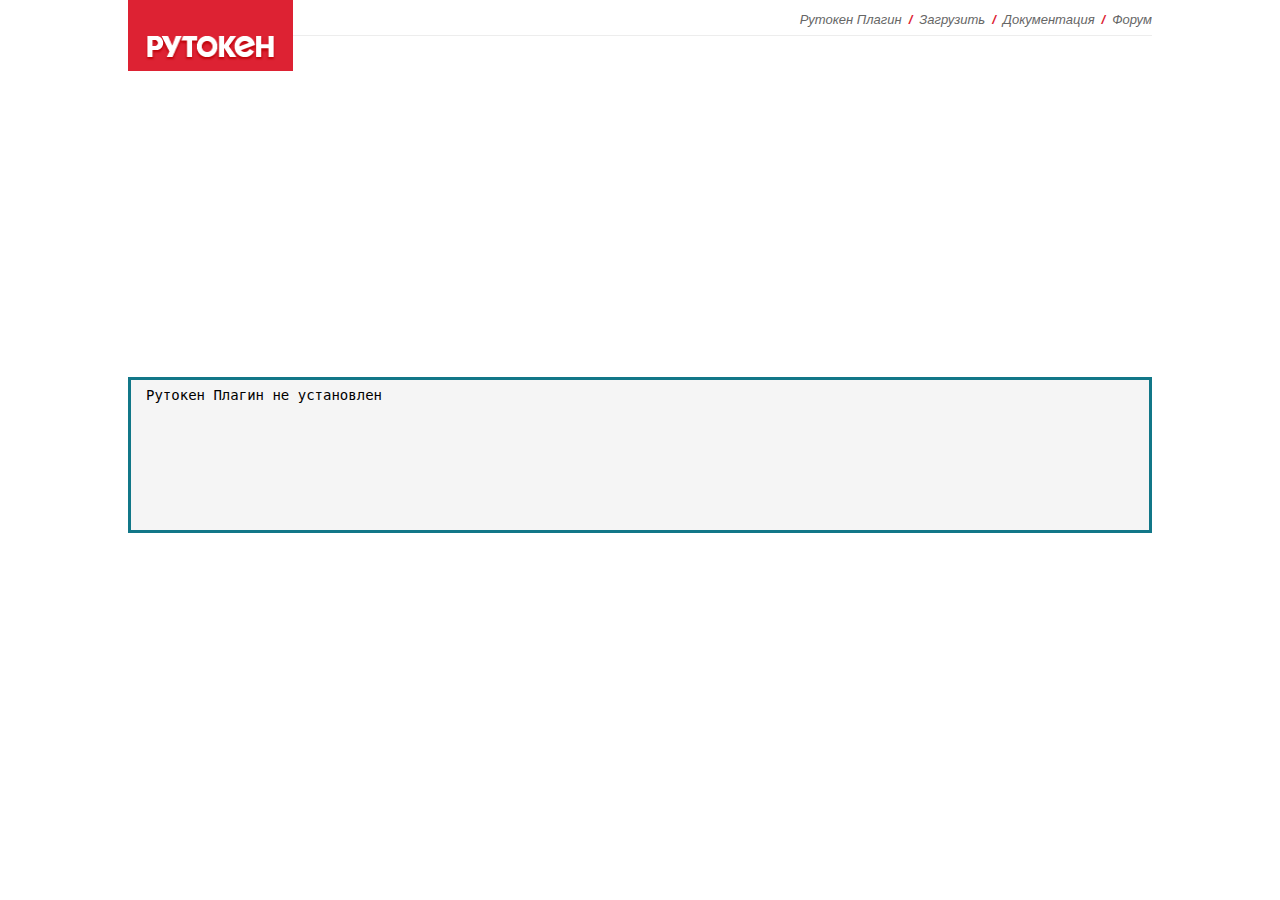
<file: workshop/rutoken-plugin-demo-gh-pages/index.html>
<!DOCTYPE html>
<html>
    <head>
        <meta charset="UTF-8">

        <script type="text/javascript" src="libs/jquery/1.7.1/jquery.min.js"></script>
        <script type="text/javascript" src="libs/jquery/1.7.1/jquery-base64.min.js"></script>

        <script type="text/javascript" src="libs/jqueryui/1.8.16/jquery-ui.min.js"></script>

        <script type="text/javascript" src="libs/syntaxhighligher/3.0.83/js/shCore.js"></script>
        <script type="text/javascript" src="libs/syntaxhighligher/3.0.83/js/shBrushJScript.js"></script>

        <link rel="stylesheet" type="text/css" href="libs/syntaxhighligher/3.0.83/css/shCore.css">
        <link rel="stylesheet" type="text/css" href="style.css">

        <script type="text/javascript" src="present.js"></script>
        <script type="text/javascript" src="dependencies.js"></script>
        <script type="text/javascript" src="cmc.js"></script>

        <title>SDK Рутокен Плагин</title>

    </head>
    <body>
        <div id="container">
            <header id="header">
                <dl>
                    <dt><img src="images/logo_rutoken.png" width="165" height="71" alt="" /></dt>
                    <dd>
                        <ul>
                            <li><a href="http://www.rutoken.ru/products/all/rutoken-plugin/" target="_blank">Рутокен Плагин</a></li>
                            <li><a href="http://www.rutoken.ru/support/download/rutoken-plugin/" target="_blank">Загрузить</a></li>
                            <li><a href="https://dev.rutoken.ru/display/PUB/RutokenPluginDoc" target="_blank">Документация</a></li>
                            <li><a href="http://forum.rutoken.ru/forum/15/" target="_blank">Форум</a></li>
                        </ul>
                    </dd>
                </dl>
            </header>
            <div id="content">
                <div class="common">
                    <dl>
                        <dt><label for="device-list">Доступные устройства:</label></dt>
                        <dd>
                            <select id="device-list">
                                <option>Обновите список устройств</option>
                            </select>
                            <button id="refresh-dev">↓↑</button>
                        </dd>
                    </dl><dl>
                        <dt><label for="device-list">PIN-код:</label></dt>
                        <dd>
                            <input    id="device-pin" type="text"    value="12345678" />
                            <button id="login">Войти</button>
                            <button id="logout">Выйти</button>
                            <button id="save-pin">Сохранить PIN-код</button>
                            <button id="remove-pin">Удалить PIN-код</button>
                        </dd>
                    </dl><dl>
                        <dt><label for="key-list">Ключи на устройстве: </label></dt>
                        <dd>
                            <select id="key-list">
                                <option>Выполните вход на устройство</option>
                            </select>
                            <button id="refresh-keys">↓↑</button>
                        </dd>
                    </dl><dl>
                        <dt><label for="cert-list">Сертификаты на уcтройстве: </label></dt>
                        <dd>
                            <select id="cert-list">
                                <option>Обновите список сертификатов</option>
                            </select>
                            <button id="refresh-certs">↓↑</button>
                        </dd>
                    </dl>
                </div>
                <div id="section">
                    <ul>
                        <li><a href="#section-1"><span>Токены и ключевые пары</span></a></li>
                        <li><a href="#section-2"><span>Запрос на сертификат</span></a></li>
                        <li><a href="#section-3"><span>Работа с сертификатами</span></a></li>
                        <li><a href="#section-4"><span>ЭЦП и аутентификация</span></a></li>
                        <li><a href="#section-5"><span>Шифрование</span></a></li>
                    </ul>
                    <div id="section-1">
                        <div id="DevInfo" class="group">
                            <ul>
                                <li>
                                    <label for="device-info-radio">Тип информации:</label><br>
                                    <label><input class="radio-input" type="radio" name="device-info" value="model" checked="checked"/>Модель</label><br>
                                    <label><input class="radio-input" type="radio" name="device-info" value="reader"/>Считыватель</label><br>
                                    <label><input class="radio-input" type="radio" name="device-info" value="label"/>Метка</label><br>
                                    <label><input class="radio-input" type="radio" name="device-info" value="type"/>Тип устройства</label><br>
                                    <label><input class="radio-input" type="radio" name="device-info" value="serial"/>Серийный номер</label><br>
                                    <label><input class="radio-input" type="radio" name="device-info" value="logged"/>Авторизация</label><br>
                                    <label><input class="radio-input" type="radio" name="device-info" value="formats"/>Поддерживаемые форматы</label><br>
                                    <label><input class="radio-input" type="radio" name="device-info" value="features"/>Возможности устройства</label><br>
                                    <label><input class="radio-input" type="radio" name="device-info" value="mechanisms"/>Поддерживаемые механизмы</label><br>
                                    <label><input class="radio-input" type="radio" name="device-info" value="speed" />Класс скорости</label><br>
                                    <label><input class="radio-input" type="radio" name="device-info" value="free memory" />Свободная память</label><br>
                                    <label><input class="radio-input" type="radio" name="device-info" value="pins"/>Информация о PIN-кодах</label><br>
                                    <label><input class="radio-input" type="radio" name="device-info" value="fkn" />Поддержка ФКН</label><br>
                                </li>
                            </ul>
                        </div>
                        <div id="ChangePin" class="group">
                            <ul>
                                <li>
                                    <label><input type="checkbox" name="use-admin-pin" class="input" />Использовать PIN-код Администратора</label>
                                </li>
                                <li>
                                    <label for="old-pin">Старый PIN-код пользователя или PIN-код Администратора:</label>
                                      <input type="text" class="input" id="old-pin" value="12345678" />
                                </li>
                                <li>
                                    <label for=new-pin>Новый PIN-код:</label>
                                    <input type="text" class="input" id="new-pin" value="123456" />
                                </li>
                            </ul>
                        </div>
                        <div id="UnblockUserPin" class="group">
                            <ul>
                                <li>
                                    <label for=admin-pin>PIN-код Администратора:</label>
                                    <input type="text" id="admin-pin" class="input"/>
                                </li>
                            </ul>
                        </div>
                        <div id="FormatToken" class="group">
                            <ul>
                                <li>
                                    <label for=admin-pin>PIN-код Администратора:</label>
                                    <input type="text" id="admin-pin" class="input"/>
                                </li>
                                <li>
                                    <label for=new-user-pin>Новый PIN-код пользователя:</label>
                                    <input type="text" id="new-user-pin" class="input"/>
                                </li>
                                <li>
                                    <label for=label>Метка:</label>
                                    <input type="text" id="label" class="input"/>
                                </li>
                            </ul>
                        </div>
                        <div id="GenerateKeyPair" class="group">
                            <ul>
                                <li>
                                    <label for="generate-key-id">Id ключа:</label><br>
                                    <label><input type="checkbox" name="set-external-id" class="input" />Задать (не генерировать)</label>
                                    <input type="text" id="generate-key-id" value="AA:BB:CC:DD" class="input"/>
                                </li>
                                <li>
                                    <label for="generate-key-marker">Маркер ключа:</label>
                                    <input type="text" id="generate-key-marker" value="BusinessTests" class="input"/>
                                </li>
                                <li>
                                    <label><input type="checkbox" name="journal" class="input" />Создать журнальную ключевую пару</label>
                                </li>
                                <li>
                                    <select class="public-key-algorithm">
                                        <option value="PUBLIC_KEY_ALGORITHM_GOST3410_2001">ГОСТ Р 34.10-2001</option>
                                        <option value="PUBLIC_KEY_ALGORITHM_GOST3410_2012_256">ГОСТ Р 34.10-2012 256</option>
                                        <option value="PUBLIC_KEY_ALGORITHM_GOST3410_2012_512">ГОСТ Р 34.10-2012 512</option>
                                        <option value="PUBLIC_KEY_ALGORITHM_RSA">RSA</option>
                                    </select>
                                </li>
                                <li>
                                    <label for="rsa-keygen-size">Размер RSA ключа:</label>
                                    <select id="rsa-keygen-size" class="rsa-keygen-size" disabled=true>
                                        <option value="512">512</option>
                                        <option value="768">768</option>
                                        <option value="1024">1024</option>
                                        <option value="1280">1280</option>
                                        <option value="1536">1536</option>
                                        <option value="1792">1792</option>
                                        <option value="2048" selected>2048</option>
                                        <option value="4096">4096</option>
                                    </select>
                                </li>
                            </ul>
                        </div>
                        <div id="EnumerateKeys" class="group">
                            <ul>
                                <li>
                                    <label for="enumerate-key-marker" class="temp">Маркер ключевой пары:</label>
                                    <input type="text" id="enumerate-key-marker" value="BusinessTests" class="input"/>
                                </li>
                            </ul>
                        </div>
                        <div id="SetKeyLabel" class="group">
                            <ul>
                                <li>
                                    <label for="key-label" class="temp">Метка ключевой пары:</label>
                                    <input type="text" id="key-label" value="test key" class="input"/>
                                </li>
                            </ul>
                        </div>
                        <div id="GetKeyLabel" class="group"></div>
                        <div id="GetPublicKey" class="group"></div>
                        <div id="GetKeyInfo" class="group">
                            <ul>
                                <li>
                                    <label for="key-info-radio">Тип информации:</label><br>
                                    <label><input class="radio-input" type="radio" name="key-info" value="algorithm" checked="checked"/>Алгоритм</label>
                                </li>
                            </ul>
                        </div>
                        <div id="DeleteKeyPair" class="group"></div>
                        <div id="GetJournal" class="group">
                            <ul>
                                <li>
                                    <textarea id="get-journal-result" class="text-output" rows="7"></textarea>
                                </li>
                            </ul>
                        </div>
                        <div id="getLicence" class="group">
                            <ul>
                                <li>
                                    <label>Идентификатор лицензии:</label>
                                    <select class="licence-id">
                                        <option value=1>Лицензия 1</option>
                                        <option value=2>Лицензия 2</option>
                                    </select>
                                </li>
                            </ul>
                        </div>
                        <div id="setLicence" class="group">
                            <ul>
                                <li>
                                    <label>Идентификатор лицензии:</label>
                                    <select class="licence-id">
                                        <option value=1>Лицензия 1</option>
                                        <option value=2>Лицензия 2</option>
                                    </select>
                                    <textarea id="set-licence" class="text-input" rows="7">00:01:02:03:04:05:06:07:08:09:10:11:12:13:14:15:16:17:18:19:20:21:22:23:24:25:26:27:28:29:30:31:32:33:34:35:36:37:38:39:40:41:42:43:44:45:46:47:48:49:50:51:52:53:54:55:56:57:58:59:60:61:62:63:64:65:66:67:68:69:70:71</textarea>
                                </li>
                            </ul>
                        </div>
                    </div>
                    <div id="section-2">
                        <div id="CreatePkcs10" class="group">
                            <ul>
                                <li>
                                    <label>subjectSignTool:</label>
                                    <input type="text" class="subject-sign-tool input" value='СКЗИ "РУТОКЕН ЭЦП"' />
                                    <label>Алгоритм хэширования:</label>
                                    <select class="hash-algorithm">
                                        <option value="HASH_TYPE_GOST3411_94">ГОСТ Р 34.11-94</option>
                                        <option value="HASH_TYPE_GOST3411_12_256">ГОСТ Р 34.11-12 256</option>
                                        <option value="HASH_TYPE_GOST3411_12_512">ГОСТ Р 34.11-12 512</option>
                                        <option value="HASH_TYPE_MD5">MD5</option>
                                        <option value="HASH_TYPE_SHA1">SHA1</option>
                                        <option value="HASH_TYPE_SHA256">SHA256</option>
                                        <option value="HASH_TYPE_SHA512">SHA512</option>
                                    </select>
                                </li>
                                <li id="cert-subject">
                                    <table>
                                        <tr>
                                            <th><label>countryName</label></th>
                                            <td><input type="text" id="countryName" value="RU" class="subject-input"/></td>
                                            <th><label>stateOrProvinceName</label></th>
                                            <td><input type="text" id="stateOrProvinceName" value="Moscow" class="subject-input"/></td>
                                        </tr>
                                        <tr>
                                            <th><label>localityName</label></th>
                                            <td><input type="text" id="localityName" value="msk" class="subject-input"/></td>
                                            <th><label>streetAddress</label></th>
                                            <td><input type="text" id="streetAddress" value="street" class="subject-input"/></td>
                                        </tr>
                                        <tr>
                                            <th><label>organizationName</label></th>
                                            <td><input type="text" id="organizationName" value="Aktiv" class="subject-input"/></td>
                                            <th><label>organizationalUnitName</label></th>
                                            <td><input type="text" id="organizationalUnitName" value="IT" class="subject-input"/></td>
                                        </tr>
                                        <tr>
                                            <th><label>postalAddress</label></th>
                                            <td><input type="text" id="postalAddress" value="postal address" class="subject-input"/></td>
                                            <th><label>title</label></th>
                                            <td><input type="text" id="title" value="должность" class="subject-input"/></td>
                                        </tr>
                                        <tr>
                                            <th><label>INN</label></th>
                                            <td><input type="text" id="INN" value="12345678987" class="subject-input"/></td>
                                            <th><label>SNILS</label></th>
                                            <td><input type="text" id="SNILS" value="12345678987" class="subject-input"/></td>
                                        </tr>
                                        <tr>
                                            <th><label>OGRN</label></th>
                                            <td><input type="text" id="OGRN" value="12345678987" class="subject-input"/></td>
                                            <th><label>OGRNIP</label></th>
                                            <td><input type="text" id="OGRNIP" value="12345678987" class="subject-input"/></td>
                                        </tr>
                                        <tr>
                                            <th><label>commonName</label></th>
                                            <td><input type="text" id="commonName" value="Фамилия Имя Отчество" class="subject-input"/></td>
                                            <th><label>pseudonym</label></th>
                                            <td><input type="text" id="pseudonym" value="pseudonym" class="subject-input"/></td>
                                        </tr>
                                        <tr>
                                            <th><label>surname</label></th>
                                            <td><input type="text" id="surname" value="surname" class="subject-input"/></td>
                                            <th><label>givenName</label></th>
                                            <td><input type="text" id="givenName" value="given name" class="subject-input"/></td>
                                        </tr>
                                        <tr>
                                            <th><label>emailAddress</label></th>
                                            <td><input type="text" id="emailAddress" value="example@example.com" class="subject-input"/></td>
                                            <th></th>
                                            <td></td>
                                        </tr>
                                    </table>
                                </li>
                                <li>
                                    <table id="cert-extensions" class="inlineblock">
                                        <tr>
                                            <th>Key Usage</th>
                                            <th>Ext Key Usage</th>
                                            <th>Policies</th>
                                        </tr>
                                        <tr>
                                            <td><label><input class="checkbox-input" type="checkbox" name="cert-exts-keyusage" value="digitalSignature" checked="checked"/>digitalSignature</label></td>
                                            <td><label><input class="checkbox-input" type="checkbox" name="cert-exts-extkeyusage" value="emailProtection" checked="checked"/>emailProtection</label></td>
                                            <td><label><input class="checkbox-input" type="checkbox" name="cert-exts-policies" value="1.2.643.100.113.1" checked="checked"/>КС1</label></td>
                                        </tr>
                                        <tr>
                                            <td><label><input class="checkbox-input" type="checkbox" name="cert-exts-keyusage" value="nonRepudiation" checked="checked"/>nonRepudiation</label></td>
                                            <td><label><input class="checkbox-input" type="checkbox" name="cert-exts-extkeyusage" value="clientAuth" />clientAuth</label></td>
                                            <td><label><input class="checkbox-input" type="checkbox" name="cert-exts-policies" value="1.2.643.100.113.2"/>КС2</label></td>
                                        </tr>
                                        <tr>
                                            <td><label><input class="checkbox-input" type="checkbox" name="cert-exts-keyusage" value="keyEncipherment"/>keyEncipherment</label></td>
                                            <td><label><input class="checkbox-input" type="checkbox" name="cert-exts-extkeyusage" value="serverAuth" />serverAuth</label></td>
                                            <td><label><input class="checkbox-input" type="checkbox" name="cert-exts-policies" value="1.2.643.100.113.3"/>КС3</label></td>
                                        </tr>
                                        <tr>
                                            <td><label><input class="checkbox-input" type="checkbox" name="cert-exts-keyusage" value="dataEncipherment" />dataEncipherment</label></td>
                                            <td><label><input class="checkbox-input" type="checkbox" name="cert-exts-extkeyusage" value="codeSigning" />codeSigning</label></td>
                                            <td><label><input class="checkbox-input" type="checkbox" name="cert-exts-policies" value="1.2.643.100.113.4"/>КВ1</label></td>
                                        </tr>
                                        <tr>
                                            <td><label><input class="checkbox-input" type="checkbox" name="cert-exts-keyusage" value="keyAgreement"/>keyAgreement</label></td>
                                            <td><label><input class="checkbox-input" type="checkbox" name="cert-exts-extkeyusage" value="timeStamping" />timeStamping</label></td>
                                            <td><label><input class="checkbox-input" type="checkbox" name="cert-exts-policies" value="1.2.643.100.113.5"/>КВ2</label></td>
                                        </tr>
                                        <tr>
                                            <td><label><input class="checkbox-input" type="checkbox" name="cert-exts-keyusage" value="keyCertSign"/>keyCertSign</label></td>
                                            <td><label><input class="checkbox-input" type="checkbox" name="cert-exts-extkeyusage" value="msCodeInd" />msCodeInd</label></td>
                                            <td><label><input class="checkbox-input" type="checkbox" name="cert-exts-policies" value="1.2.643.100.113.6"/>КА1</label></td>
                                        </tr>
                                        <tr>
                                            <td><label><input class="checkbox-input" type="checkbox" name="cert-exts-keyusage" value="cRLSign"/>cRLSign</label></td>
                                            <td><label><input class="checkbox-input" type="checkbox" name="cert-exts-extkeyusage" value="msCodeCom" />msCodeCom</label></td>
                                        </tr>
                                        <tr>
                                            <td><label><input class="checkbox-input" type="checkbox" name="cert-exts-keyusage" value="encipherOnly"/>encipherOnly</label></td>
                                            <td><label><input class="checkbox-input" type="checkbox" name="cert-exts-extkeyusage" value="msCTLSign" />msCTLSign</label></td>
                                        </tr>
                                        <tr>
                                            <td><label><input class="checkbox-input" type="checkbox" name="cert-exts-keyusage" value="decipherOnly"/>decipherOnly</label></td>
                                            <td><label><input class="checkbox-input" type="checkbox" name="cert-exts-extkeyusage" value="1.3.6.1.5.5.7.3.9" />OCSP</label></td>
                                        </tr>
                                        <tr>
                                            <td></td>
                                            <td><label><input class="checkbox-input" type="checkbox" name="cert-exts-extkeyusage" value="1.2.643.2.2.34.6" />CryptoPro RA user</label></td>
                                        </tr>
                                    </table>
                                    <table id="custom-extensions" class="inlineblock">
                                        <tr>
                                            <th colspan="2">Custom Extensions</th>
                                        </tr>
                                        <tr>
                                            <td><label>OID</label></td>
                                            <td><input type="text" value="1.3.6.1.4.1.311.21.7" name="custom-ext-oid"></td>
                                        </tr>
                                        <tr>
                                            <td><label>value</label></td>
                                            <td><input type="text" value="MA0GCCqFAwICLgAIAgEB" name="custom-ext-value"></td>
                                        </tr>
                                        <tr>
                                            <td><label><input class="checkbox-input" type="checkbox" name="custom-ext-crit">Critical</label></td>
                                            <td><label style="color: grey;">value должен быть в base64</label></td>
                                        </tr>
                                        <tr>
                                            <td colspan="2"><button id="add-custom-extension" class="example">Добавить новое расширение</button></td>
                                        </tr>
                                    </table>
                                </li>
                                <li>
                                    <textarea id="create-pkcs10-result" class="text-output" rows="7"></textarea>
                                </li>
                            </ul>
                        </div>
                    </div>
                    <div id="section-3">
                        <div id="ImportCertificate" class="group">
                            <ul>
                                <li class='bottom'>
                                    <label for="import-cert-body">Cертификат в формате PEM</label>
                                    <textarea id="import-cert-body" class="text-input" rows="7">-----BEGIN CERTIFICATE-----&#10;MIIE9DCCBKOgAwIBAgIKGeFWzQACAAJYxzAIBgYqhQMCAgMwZTEgMB4GCSqGSIb3&#10;DQEJARYRaW5mb0BjcnlwdG9wcm8ucnUxCzAJBgNVBAYTAlJVMRMwEQYDVQQKEwpD&#10;UllQVE8tUFJPMR8wHQYDVQQDExZUZXN0IENlbnRlciBDUllQVE8tUFJPMB4XDTEy&#10;MDgxNjEyNDgxMFoXDTE0MTAwNDA3MDk0MVowggGKMQswCQYDVQQGEwJSVTEPMA0G&#10;A1UECBMGbW9zY293MREwDwYDVQQHEwhsb2NhbGl0eTEPMA0GA1UECRMGc3RyZWV0&#10;MQ4wDAYDVQQKEwVBa3RpdjELMAkGA1UECxMCSVQxGzAZBgNVBAweEgQ0BD4EOwQ2&#10;BD0EPgRBBEIETDEZMBcGCCqFAwOBAwEBEgsxMjM0MjM1MzQ1MjEWMBQGBSqFA2QD&#10;EgsxMjM0MjM1MzQ1MjEWMBQGBSqFA2QBEgsxMjM0MjM1MzQ1MjEWMBQGBSqFA2QF&#10;EgsxMjM0MjM1MzQ1MjEvMC0GA1UEAx4mBCQEMAQ8BDgEOwQ4BE8AIAQYBDwETwAg&#10;BB4ERwQ1BEEEQgQyBD4xFzAVBgNVBBATDnBvc3RhbCBhZGRyZXNzMRQwEgYDVQRB&#10;Ewtwc2V1ZG9ueW11czEQMA4GA1UEBBMHc3VybmFtZTETMBEGA1UEKhMKZ2l2ZW4g&#10;bmFtZTEiMCAGCSqGSIb3DQEJARYTZXhhbXBsZUBleGFtcGxlLmNvbTBjMBwGBiqF&#10;AwICEzASBgcqhQMCAiMBBgcqhQMCAh4BA0MABEC8dyMzXuEbYHV9NwCWZQmoWmon&#10;xJAfFTMtoKfuWWwhNg3ZuL36UP/zjTd33HolBNkRIC0FgtxpfQ+ES3l3J7PVo4IC&#10;CjCCAgYwDAYDVR0PBAUDAwf3gDB1BgNVHSUBAf8EazBpBggrBgEFBQcDBAYIKwYB&#10;BQUHAwIGCCsGAQUFBwMBBggrBgEFBQcDAwYIKwYBBQUHAwgGCisGAQQBgjcCARUG&#10;CisGAQQBgjcCARYGCisGAQQBgjcKAwEGCCsGAQUFBwMJBgcqhQMCAiIGMEUGA1Ud&#10;IAQ+MDwwCAYGKoUDZHEBMAgGBiqFA2RxAjAIBgYqhQNkcQMwCAYGKoUDZHEEMAgG&#10;BiqFA2RxBTAIBgYqhQNkcQYwHQYDVR0OBBYEFB1Iacp18c1KccWyrbNYHhmTc0Ly&#10;MB8GA1UdIwQYMBaAFG2PXgXZX6yRF5QelZoFMDg3ehAqMFUGA1UdHwROMEwwSqBI&#10;oEaGRGh0dHA6Ly93d3cuY3J5cHRvcHJvLnJ1L0NlcnRFbnJvbGwvVGVzdCUyMENl&#10;bnRlciUyMENSWVBUTy1QUk8oMikuY3JsMIGgBggrBgEFBQcBAQSBkzCBkDAzBggr&#10;BgEFBQcwAYYnaHR0cDovL3d3dy5jcnlwdG9wcm8ucnUvb2NzcG5jL29jc3Auc3Jm&#10;MFkGCCsGAQUFBzAChk1odHRwOi8vd3d3LmNyeXB0b3Byby5ydS9DZXJ0RW5yb2xs&#10;L3BraS1zaXRlX1Rlc3QlMjBDZW50ZXIlMjBDUllQVE8tUFJPKDIpLmNydDAIBgYq&#10;hQMCAgMDQQAN/R7GwKALwybssbX1FnfHqZxvIxh13Pu2+iLgK/cRGQ9Ga9i8d6+0&#10;E4wUHty12HGB0ABPrQ43QmTGeNocDz/h&#10;-----END CERTIFICATE-----</textarea>
                                </li>
                                   <li>Категория сертификата:</li>
                                <li>
                                    <label><input type="radio" class="radio-input" name="certificate-category" value="user" checked="checked"/>Пользовательский</label> <br>
                                    <label><input type="radio" class="radio-input" name="certificate-category" value="ca"/>Корневой</label> <br>
                                    <label><input type="radio" class="radio-input" name="certificate-category" value="other"/>Другой</label>
                                </li>
                            </ul>
                        </div>
                        <div id="DeleteCertificate" class="group"></div>
                        <div id="GetCertificate" class="group">
                            <ul>
                                <li><textarea id="get-cert-result" class="text-output" rows="7"></textarea></li>
                            </ul>
                        </div>
                        <div id="ParseCertificate" class="group">
                            <ul>
                                <li><textarea id="parse-cert-result" class="text-output" rows="7"></textarea></li>
                            </ul>
                        </div>
                        <div id="ParseCertificateFromString" class="group">
                            <ul>
                                <li>
                                <label for="parse-cert-string-body">Cертификат в формате PEM:</label>
                                <textarea id="parse-cert-string-body" class="text-input" rows="7">-----BEGIN CERTIFICATE-----&#10;MIIE9DCCBKOgAwIBAgIKGeFWzQACAAJYxzAIBgYqhQMCAgMwZTEgMB4GCSqGSIb3&#10;DQEJARYRaW5mb0BjcnlwdG9wcm8ucnUxCzAJBgNVBAYTAlJVMRMwEQYDVQQKEwpD&#10;UllQVE8tUFJPMR8wHQYDVQQDExZUZXN0IENlbnRlciBDUllQVE8tUFJPMB4XDTEy&#10;MDgxNjEyNDgxMFoXDTE0MTAwNDA3MDk0MVowggGKMQswCQYDVQQGEwJSVTEPMA0G&#10;A1UECBMGbW9zY293MREwDwYDVQQHEwhsb2NhbGl0eTEPMA0GA1UECRMGc3RyZWV0&#10;MQ4wDAYDVQQKEwVBa3RpdjELMAkGA1UECxMCSVQxGzAZBgNVBAweEgQ0BD4EOwQ2&#10;BD0EPgRBBEIETDEZMBcGCCqFAwOBAwEBEgsxMjM0MjM1MzQ1MjEWMBQGBSqFA2QD&#10;EgsxMjM0MjM1MzQ1MjEWMBQGBSqFA2QBEgsxMjM0MjM1MzQ1MjEWMBQGBSqFA2QF&#10;EgsxMjM0MjM1MzQ1MjEvMC0GA1UEAx4mBCQEMAQ8BDgEOwQ4BE8AIAQYBDwETwAg&#10;BB4ERwQ1BEEEQgQyBD4xFzAVBgNVBBATDnBvc3RhbCBhZGRyZXNzMRQwEgYDVQRB&#10;Ewtwc2V1ZG9ueW11czEQMA4GA1UEBBMHc3VybmFtZTETMBEGA1UEKhMKZ2l2ZW4g&#10;bmFtZTEiMCAGCSqGSIb3DQEJARYTZXhhbXBsZUBleGFtcGxlLmNvbTBjMBwGBiqF&#10;AwICEzASBgcqhQMCAiMBBgcqhQMCAh4BA0MABEC8dyMzXuEbYHV9NwCWZQmoWmon&#10;xJAfFTMtoKfuWWwhNg3ZuL36UP/zjTd33HolBNkRIC0FgtxpfQ+ES3l3J7PVo4IC&#10;CjCCAgYwDAYDVR0PBAUDAwf3gDB1BgNVHSUBAf8EazBpBggrBgEFBQcDBAYIKwYB&#10;BQUHAwIGCCsGAQUFBwMBBggrBgEFBQcDAwYIKwYBBQUHAwgGCisGAQQBgjcCARUG&#10;CisGAQQBgjcCARYGCisGAQQBgjcKAwEGCCsGAQUFBwMJBgcqhQMCAiIGMEUGA1Ud&#10;IAQ+MDwwCAYGKoUDZHEBMAgGBiqFA2RxAjAIBgYqhQNkcQMwCAYGKoUDZHEEMAgG&#10;BiqFA2RxBTAIBgYqhQNkcQYwHQYDVR0OBBYEFB1Iacp18c1KccWyrbNYHhmTc0Ly&#10;MB8GA1UdIwQYMBaAFG2PXgXZX6yRF5QelZoFMDg3ehAqMFUGA1UdHwROMEwwSqBI&#10;oEaGRGh0dHA6Ly93d3cuY3J5cHRvcHJvLnJ1L0NlcnRFbnJvbGwvVGVzdCUyMENl&#10;bnRlciUyMENSWVBUTy1QUk8oMikuY3JsMIGgBggrBgEFBQcBAQSBkzCBkDAzBggr&#10;BgEFBQcwAYYnaHR0cDovL3d3dy5jcnlwdG9wcm8ucnUvb2NzcG5jL29jc3Auc3Jm&#10;MFkGCCsGAQUFBzAChk1odHRwOi8vd3d3LmNyeXB0b3Byby5ydS9DZXJ0RW5yb2xs&#10;L3BraS1zaXRlX1Rlc3QlMjBDZW50ZXIlMjBDUllQVE8tUFJPKDIpLmNydDAIBgYq&#10;hQMCAgMDQQAN/R7GwKALwybssbX1FnfHqZxvIxh13Pu2+iLgK/cRGQ9Ga9i8d6+0&#10;E4wUHty12HGB0ABPrQ43QmTGeNocDz/h&#10;-----END CERTIFICATE-----</textarea>
                                </li>
                                <li><textarea id="parse-cert-string-result" class="text-output" rows="7"></textarea></li>
                            </ul>
                        </div>
                        <div id="GetKeyByCertificate" class="group"></div>
                        <div id="GetCertificateInfo" class="group">
                            <ul>
                                <li>
                                    <label for="cert-info-radio">Тип информации:</label><br>
                                    <label><input class="radio-input" type="radio" name="certificate-info" value="serial number" checked="checked"/>Серийный номер</label>
                                </li>
                            </ul>
                        </div>

                        <div class="common">
                            <dl>
                                <dt><label for="system-store-cert-list">Сертификаты в хранилище: </label></dt>
                                <dd>
                                    <select id="system-store-cert-list">
                                        <option>Обновите список сертификатов</option>
                                    </select>
                                    <button id="refresh-system-store-certs">↓↑</button>
                                </dd>
                            </dl>
                        </div>

                        <div id="GetStoreCertificate" class="group">
                            <ul>
                                <li><textarea id="get-store-cert-result" class="text-output" rows="7"></textarea></li>
                            </ul>
                        </div>

                    </div>
                    <div id="section-4">
                        <div id="SignMessage" class="group">
                            <ul>
                                <li>
                                    <label for="sign-message">Сообщение. Должно быть пусто при добавлении подписи в attached cms</label>
                                    <textarea id="sign-message" class="text-input" rows="7">Текст очень важного платежного документа</textarea>
                                </li>
                                <li>
                                    <label for="sign-message-cms">Сформированный CMS (для добавления подписи). Должно быть пусто при формировании подписи данных</label>
                                    <textarea id="sign-message-cms" class="text-input" rows="7"></textarea>
                                </li>
                                <li>
                                    <label><input type="checkbox" name="use-hw-hash" />Вычислять хеш на устройстве (необходимо если на ключе установлен атрибут подтверждения операции)</label><br>
                                    <label><input type="checkbox" name="detached-sign" />Создавать отсоединенную подпись</label><br>
                                    <label><input type="checkbox" name="add-user-cert" checked="checked"/>Включать сертификат пользователя</label><br>
                                    <label><input type="checkbox" name="add-sign-time" id="add-sign-time" checked="checked"/>Добавить timestamp</label><br>
                                    <label><input type="checkbox" name="rsa-hash" id="cms-rsa-hash"/>Алгоритм хэширования для RSA ключей</label>
                                    <select class="hash-alg" id="cms-hash-alg" disabled=true>
                                        <option value="HASH_TYPE_MD5">MD5</option>
                                        <option value="HASH_TYPE_SHA1">SHA1</option>
                                        <option value="HASH_TYPE_SHA256">SHA256</option>
                                        <option value="HASH_TYPE_SHA512">SHA512</option>
                                    </select><br>
                                    <label>Формат сообщения:</label>
                                    <select class="data-format">
                                        <option value="DATA_FORMAT_PLAIN">Строка</option>
                                        <option value="DATA_FORMAT_BASE64">Base64</option>
                                        <option value="DATA_FORMAT_HASH">Хеш сообщения (hex)</option>
                                    </select><br>
                                    <label><input type="checkbox" name="set-content-type" id="set-content-type"/>Задать eContentType:</label>
                                    <input type="text" class="set-content-type" value="1.3.6.1.5.5.7.12.2"/>
                                    <label><input type="checkbox" name="add-system-info" id="add-system-info"/>Включать информацию о месте подписи</label>
                                    <label><input type="checkbox" name="add-security-products-info" id="add-security-products-info"/>Включить информацию о продуктах безопасности</label>
                                </li>
                                <li>
                                    <textarea id="sign-message-result" class="text-output" rows="7"></textarea>
                                </li>
                            </ul>
                        </div>
                        <div id="CmcRequest" class="group">
                            <ul>
                                <li>
                                    <label for="pkcs10-for-cmc">PKCS #10 запрос на ГОСТ ключах</label>
                                    <textarea id="pkcs10-for-cmc" class="text-input" rows="7">-----BEGIN CERTIFICATE REQUEST-----
MIICRzCCAfICAQAwggECMQswCQYDVQQGEwJSVTEPMA0GA1UECAwGTW9zY293MQww
CgYDVQQHDANtc2sxDzANBgNVBAkMBnN0cmVldDEOMAwGA1UECgwFQWt0aXYxCzAJ
BgNVBAsMAklUMRcwFQYDVQQQDA5wb3N0YWwgYWRkcmVzczEbMBkGA1UEDAwS0LTQ
vtC70LbQvdC+0YHRgtGMMREwDwYDVQQDDAhJbmZvdGVjczESMBAGA1UEQQwJcHNl
dWRvbnltMRAwDgYDVQQEDAdzdXJuYW1lMRMwEQYDVQQqDApnaXZlbiBuYW1lMSIw
IAYJKoZIhvcNAQkBFhNleGFtcGxlQGV4YW1wbGUuY29tMGYwHwYIKoUDBwEBAQEw
EwYHKoUDAgIjAQYIKoUDBwEBAgIDQwAEQOlyPFiRCUVmaBEEnj6899r4vrsop5UI
4ZqzZhKJP6AIWG5KQiKOXBs7ctlw0feKLDEZn4Mn7y3tc/yQ4mg1y6qgfzB9Bgkq
hkiG9w0BCQ4xcDBuMAsGA1UdDwQEAwIGwDAdBgNVHSUEFjAUBggrBgEFBQcDBAYI
KwYBBQUHAwgwEwYDVR0gBAwwCjAIBgYqhQNkcQEwKwYFKoUDZG8EIgwg0KHQmtCX
0JggItCg0KPQotCe0JrQldCdINCt0KbQnyIwDAYIKoUDBwEBAwIFAANBAB1/Hrjo
TlQJZpgJL+Id9X0r5JodS/0jD+zk5qllNg3IlKIUKWmA38KRucnEne6OgZMwoso0
IPx1wd5hBhGV714=
-----END CERTIFICATE REQUEST-----</textarea>
                                </li>
                                <li>
                                    <textarea id="cmc-request-result" placeholder="Подписанный на текущем сертификате CMC запрос" class="text-output" rows="7"></textarea>
                                </li>
                            </ul>
                        </div>
                        <div id="CalcHash" class="group">
                            <ul>
                                <li>
                                    <label for="calc-hash">Хеш</label>
                                    <textarea id="calc-hash" class="text-input" rows="7">Текст для вычисления хеша</textarea>
                                </li>
                                <li>
                                    <label><input type="checkbox" name="use-hw-hash" />Вычислять хеш на устройстве</label><br>
                                    <label><input type="checkbox" name="in-base64" />Данные в base64</label>
                                </li>
                                <li>
                                    <label for="hash-type">Алгоритм хеширования:</label>
                                    <select class="hash-algorithm">
                                        <option value="HASH_TYPE_GOST3411_94">ГОСТ Р 34.11-94</option>
                                        <option value="HASH_TYPE_GOST3411_12_256">ГОСТ Р 34.11-12 256</option>
                                        <option value="HASH_TYPE_GOST3411_12_512">ГОСТ Р 34.11-12 512</option>
                                    </select>
                                </li>
                                <li>
                                    <textarea id="hash-message-result" class="text-output" rows="7"></textarea>
                                </li>
                            </ul>
                        </div>
                        <div id="SignHash" class="group">
                            <ul>
                                <li>
                                    <label for="sign-hash">Хеш (размер должен соответствовать алгоритму хеширования)</label>
                                    <textarea id="sign-hash" class="text-input" rows="7">01:23:45:67:89:ab:cd:ef:01:23:45:67:89:ab:cd:ef:01:23:45:67:89:ab:cd:ef:01:23:45:67:89:ab:cd:ef</textarea>
                                </li>
                                <li>
                                    <label><input type="checkbox" name="compute-hash" />Предварительно хешировать данные</label><br>
                                    <label><input type="checkbox" name="use-hw-hash" />Вычислять хеш на устройстве</label>
                                </li>
                                <li>
                                    <label>Алгоритм хеширования:</label>
                                    <select class="hash-algorithm">
                                        <option value="HASH_TYPE_GOST3411_94">ГОСТ Р 34.11-94</option>
                                        <option value="HASH_TYPE_GOST3411_12_256">ГОСТ Р 34.11-12 256</option>
                                        <option value="HASH_TYPE_GOST3411_12_512">ГОСТ Р 34.11-12 512</option>
                                        <option value="HASH_TYPE_MD5">MD5</option>
                                        <option value="HASH_TYPE_SHA1">SHA1</option>
                                        <option value="HASH_TYPE_SHA256">SHA256</option>
                                        <option value="HASH_TYPE_SHA512">SHA512</option>
                                    </select>
                                </li>
                                <li>
                                    <textarea id="sign-message-result" class="text-output" rows="7"></textarea>
                                </li>
                            </ul>
                        </div>
                        <div id="DeriveKey" class="group">
                            <ul>
                                <li>
                                    <label for="public-key">Открытый ключ (размер и значение должно согласовываться с закрытым ключом)</label>
                                    <textarea id="public-key" class="text-input" rows="4">3d:3f:96:3e:31:98:34:ee:7a:1a:c4:f5:a2:78:a7:8c:30:00:b4:15:8b:12:64:77:00:95:5d:06:3b:47:a6:a9:d3:35:79:17:4f:22:7f:8a:4d:e6:1c:d6:79:45:93:8e:36:ee:0d:d5:0c:1a:da:1e:03:a1:ff:9c:d4:b4:78:4d</textarea>
                                    <label for="ukm">Синхропосылка (8 байт)</label>
                                    <textarea id="ukm" class="text-input" rows="1">01:02:03:04:05:06:07:08</textarea>
                                </li>
                                <li>
                                    <textarea id="derive-result" class="text-output" rows="7"></textarea>
                                </li>
                            </ul>
                        </div>
                        <div id="SignMessageSafeTouch" class="group">
                            <ul>
                                <li>
                                    <label for="sign-message">Сообщение. Должно быть пусто при добавлении подписи в attached cms</label>
                                    <textarea id="sign-message" class="text-input" rows="7">AQACNTUCAAEBgQAJMDQwNDA0MDQwggAKNzcwMTAwMTAwMYMADVNhZmVUZWNoIEx0ZC6EABQ0MDgxNzgxMDg5NzYyMDAwMDAwMIUACjk5OTk5OTk5OTmGAANSVUL/AA0wMDAwMDAwMDAwMDAw</textarea>
                                </li>
                                <li>
                                    <label for="sign-message-cms">Сформированный CMS (для добавления подписи). Должно быть пусто при формировании подписи данных</label>
                                    <textarea id="sign-message-cms" class="text-input" rows="7"></textarea>
                                </li>
                                <li>
                                    <label><input type="checkbox" name="detached-sign" />Создавать отсоединенную подпись</label><br/>
                                    <label><input type="checkbox" name="in-base64"/>Данные в base64</label><br>
                                    <label><input type="checkbox" name="add-user-cert" checked="checked"/>Включать сертификат пользователя</label>
                                </li>
                                <li>
                                    <textarea id="sign-message-result" class="text-output" rows="7"></textarea>
                                </li>
                            </ul>
                        </div>
                        <div id="Authenticate" class="group">
                            <ul>
                                <li>
                                    <label for="authenticate">Собщение от сервера</label>
                                    <textarea id="authenticate" class="text-input" rows="7">Выполнить аутентификацию? Случайные данные от сервера: </textarea>
                                </li>
                                <li>
                                    <textarea id="authenticate-result" class="text-output" rows="7"></textarea>
                                </li>
                            </ul>
                        </div>
                        <div id="Verify" class="group">
                            <ul>
                                <li>
                                    <label for="sign">Подпись в формате CMS</label>
                                    <textarea placeholder="Введите CMS" id="sign" class="text-input" rows="7"></textarea>
                                </li>
                                <li>
                                    <label><input type="checkbox" name="use-hw-hash" />Вычислять хеш на устройстве</label><br>
                                    <label><input type="checkbox" checked="checked" name="verify-signer-cert" />Проверять сертификат</label><br>
                                    <label><input type="checkbox" name="in-base64"/>Данные в base64</label>
                                </li>
                                <li>
                                    <label for="data">Подписанные данные</label>
                                    <textarea placeholder="Опционально - в случае если проверяется detached подпись" id="data" class="text-input" rows="7"></textarea>
                                </li>
                                <li>
                                    <table id="Certificates" class="inlineblock">
                                        <tr>
                                            <td colspan="2">
                                                <label for="cert">Сертификат</label>
                                                <textarea placeholder="Опционально - в случае если он не включен в cms" id="cert" class="verify-signer"></textarea>
                                            </td>
                                        </tr>
                                        <tr>
                                            <td colspan="2"><button id="verify-add-signer" class="example">Добавить еще</button></td>
                                        </tr>
                                    </table>
                                </li>
                                <li>
                                    <label for="ca-cert">СА</label>
                                    <textarea placeholder="СА" id="ca-cert" class="text-input" rows="7"></textarea>
                                </li>
                            </ul>
                        </div>
                    </div>
                    <div id="section-5">
                        <div id="EncryptMessage" class="group">
                            <ul id="EncryptMessageUl">
                                <li>
                                    <table id="Recipients" class="inlineblock">
                                        <tr>
                                            <th colspan="2">Получатели</th>
                                        </tr>
                                        <tr>
                                            <td colspan="2">
                                                <label for="encrypt-certificate">Тело сертификата</label>
                                                <textarea id="encrypt-certificate" class="recipient" rows="7">-----BEGIN CERTIFICATE-----&#10;[base64]/8RhuIh3jt3MAOgtHwJSspvQwPi0SUNU4wILT1M9//WlAAz4hEXqx+9pGfyUiYsg/bgKwLsmWjggF4MIIBdDALBgNVHQ8EBAMCBsAwFgYDVR0lAQH/[base64]&#10;-----END CERTIFICATE-----
                                                </textarea>
                                            </td>
                                        </tr>
                                        <tr>
                                            <td colspan="2"><button id="add-new-recipient" class="example">Добавить получателя</button></td>
                                        </tr>
                                    </table>
                                </li>
                                <li>
                                    <label for="encrypt-message">Сообщение</label>
                                    <textarea id="encrypt-message" class="text-input" rows="7">Зашифруй меня полностью</textarea>
                                </li>
                                <li>
                                    <label><input type="checkbox" name="in-base64"/>Данные в base64</label><br>
                                    <label><input type="checkbox" name="cms-encrypt-cipher" id="cms-encrypt-cipher"/>Алгоритм шифрования для RSA ключей</label>
                                    <select class="cms-encrypt-alg" id="cms-encrypt-alg" disabled=true>
                                        <option value="CIPHER_ALGORITHM_DES">DES</option>
                                        <option value="CIPHER_ALGORITHM_3DES">3DES</option>
                                        <option value="CIPHER_ALGORITHM_AES128">AES128</option>
                                        <option value="CIPHER_ALGORITHM_AES192">AES192</option>
                                        <option value="CIPHER_ALGORITHM_AES256">AES256</option>
                                    <select>
                                </li>
                                <li>
                                    <textarea id="encrypt-message-result" class="text-output" rows="7"></textarea>
                                </li>
                            </ul>
                        </div>
                        <div id="DecryptMessage" class="group">
                            <ul>
                                <li>
                                    <label for="decrypt-message">Сообщение</label>
                                    <textarea placeholder="Расшифруй меня полностью" id="decrypt-message" class="text-input" rows="7"></textarea>
                                </li>
                                <li>
                                    <label><input type="checkbox" name="in-base64" />Получить результат в base64</label><br>
                                </li>
                                <li>
                                    <textarea id="decrypt-message-result" class="text-output" rows="7"></textarea>
                                </li>
                            </ul>
                        </div>
                    </div>
                </div>
            </div>
        </div>
        <div class="dummy">
        <div id="bottom-bar-container">
        <div id="console-container">
            <div id="console"></div>
        </div>
        </div>

    </body>
</html>
<!-- vim: tabstop=4:softtabstop=4:shiftwidth=4:expandtab
        ->
</file>
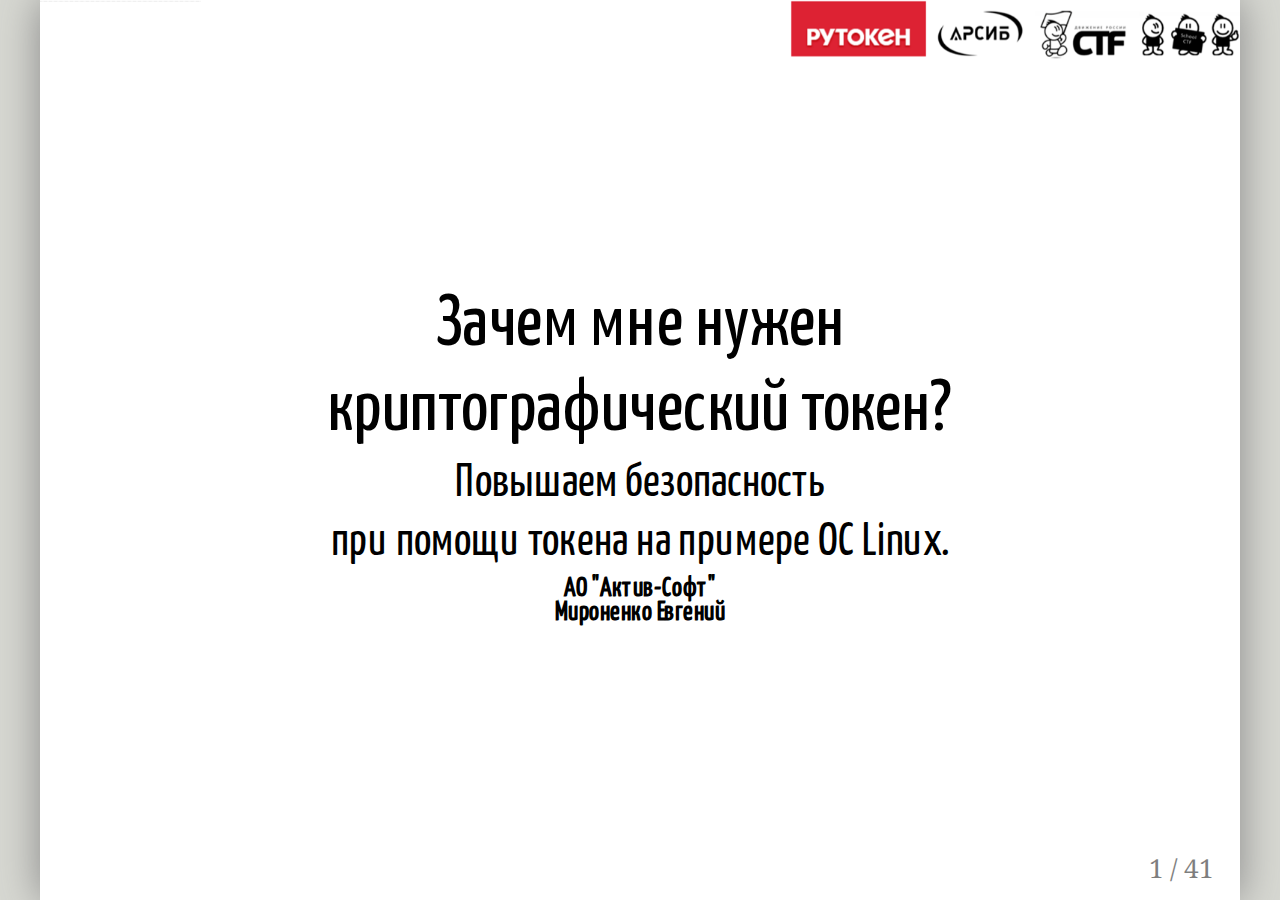
<file: presentation/presentation.html>
<!DOCTYPE html>
<html>
  <head>
    <title>LetoCTF 2020 - Aktiv Rutoken - Smartcards</title>
    <meta http-equiv="Content-Type" content="text/html; charset=UTF-8"/>
    <style type="text/css">
      @import url(fonts/YanoneKaffeesatz.css);
      @import url(fonts/DroidSerif.css);
      @import url(fonts/PTMono.css);

      body { font-family: 'Droid Serif'; }
      h1, h2, h3 {
        font-family: 'Yanone Kaffeesatz';
        font-weight: normal;
        padding: 0px;
        margin: 10px;
      }
      h4, h5 {
        font-family: 'Yanone Kaffeesatz';
        margin: -.1em 0; }
      .remark-slide-content {
      	background-image: url("img2020/bg.png");
      	background-size: 100%;
      	background-position: top;
      }
      .remark-code-line, .remark-code, .remark-inline-code {
        font-family: 'PT Mono';
        background-color: rgb(240, 240, 250);
      }
    </style>
  </head>
  <body>
    <textarea id="source">

class: center, middle

# Зачем мне нужен 
# криптографический токен? 
### Повышаем безопасность 
### при помощи токена на примере ОС Linux.

#### АО "Актив-Софт"
#### Мироненко Евгений

---

# Agenda

<!-- CCID crypto CTF forensics hardware ICC PC/CS PKCS#11 reader security smartcard token USB OpenSSL signature SSH PAM Authentication IFDHandler APDU Linux -->

<img src=img2020/00-wordcloud.png style="width:60%" align=right />

#### Теория
  - аутентификация, термины
  - факторы аутентификации
  - использование криптографии
  - PKI

#### Криптографический токен
  - многообразие
  - архитектура
  - стандарты и интерфейсы
  - APDU
  - PKCS#11

#### ПО поддержки смарт-карт
  - обзор
  - использование

#### Применение в Linux
  - локальная аутентификация
  - аутентификация в SSH
  - аутентификация в TLS-соединении
  - использование в web-приложении


---

# Аутентификация

### Аутентификация -- проверка идентификации сущности

![:scale 100%](img2020/01-authentication-parts.png)

---

# Факторы аутентификации


<table height=70%>

  <tr>
    <td width=33%><img src=img2020/02-knowing-secret.png style="width:100%" align=right /></td>
    <td width=33%><img src=img2020/02-posessing.png style="width:100%" align=right /></td>
    <td width=33%><img src=img2020/02-being.png style="width:100%" align=right /></td>
  </tr>
  <tr height=30%>
    <td width=33%><h3>Знание секрета</h3></td>
    <td width=33%><h3>Владение артефактом</h3></td>
    <td width=33%><h3>Обладание уникальной характеристикой</h3></td>
  </tr>
</table>

<br>
### Несколько факторов повышают безопасность

---

# Чему мы доверяем?

<table height=60%>
  <tr>
    <td rowspan=2>
      <h3>* Передача неизменных аутентификаторов?</h3><br>
      <h3>* Хранение эталонов в базе данных?</h3><br>
      <h3>* Частые утечки?</h3>
    </td>
    <td><img src=img2020/03-trust-password.png style="width:70%" align=right /></td>
  </tr>
  <tr>
    <td><img src=img2020/03-trust-biometry.png style="width:70%" align=right /></td>
  </tr>
</table>

<br/>

### Как в цифровом мире подтверждать фактор владения?

---

# Аутентификация криптографией

<img src=img2020/04-asym-crypto.png style="width:110%" align=center />

---

# Цифровая подпись

<table height=60%>
  <tr>
    <td bgcolor=#F0F0F0>
      <h4>Выполнение подписи</h4>
      <img src=img2020/05-sign.png style="width:100%" align=left /><br/>
    </td>
    <td rowspan=2 valign=top align=right>
      <h3>Аутентификация</h3>
      <img src=img2020/05-authenticate.png style="width:90%" align=right />
    </td>
  </tr>
  <tr>
    <td bgcolor=#F0F0F0>
      <h4>Проверка подписи</h4>
      <img src=img2020/05-verify.png style="width:100%" align=left />
    </td>
  </tr>
  <tr bgcolor=#E0E0E0>
    <td >
      <h4><sup>*</sup>Хеш</h4>
      H: {0, 1}<sup>*</sup> -> {0, 1}<sup>n</sup><br/>
    </td>
    <td>
      <img src=img2020/05-1-dgst.png style="width:60%" align=left />
      <img src=img2020/05-2-dgst.png style="width:60%" align=left />
    </td>
  </tr>
  <tr bgcolor=#E0E0E0>
    <td>
      - По образу трудно найти прообраз
    </td>
    <td>
      <img src=img2020/05-3-dgst.png style="width:60%" align=left />
    </td>
  </tr>
  <tr bgcolor=#E0E0E0>
    <td>
      - Трудно найти второй прообраз
    </td>
    <td>
      <img src=img2020/05-4-dgst.png style="width:60%" align=left />
    </td>
  </tr>
  </tr>
  <tr bgcolor=#E0E0E0>
    <td>
      - Трудно сгенерировать два прообраза с одинаковым образом
    </td>
    <td>
      <img src=img2020/05-5-dgst.png style="width:60%" align=left />
    </td>
  </tr>
</table>

---

# Транзитивное доверие

<img src=img2020/24-transitivity.png style="width:100%" align=right />


---

# PKI

<img src=img2020/06-pki.png style="width:100%" align=right />


---

# О ключах и людях


<table height=60%>
  <tr>
    <td width=30%>
<h3>Прокачивать арифметику?</h3>
<br/>
<h3>Рисковать при вычислении?</h3>
<br/>
<h3>Рисковать при хранении?</h3>
    </td>
    <td>
      <img src=img2020/07-store-key.png style="width:80%" align=right />
    </td>
  </tr>
</table>


---

# Криптографический токен

<img src=img2020/08-token.png style="width:100%" align=right />

---

# Многообразие

<img src=img2020/09-forms.png style="width:100%" align=right />

---

# Аппаратная архитектура

<table height=70% border=5>
  <tr>
    <td width=30%><h3>CPU</h3></td>
    <td width=30%><h3>ПЗУ</h3></td>
    <td width=30%><h3>ОЗУ</h3></td>
  </tr>
  <tr>
    <td width=30%><h3>EEPROM</h3></td>
    <td width=30%><h3>Криптографический сопроцессор</h3></td>
    <td width=30%><h3>ГСЧ</h3></td>
  </tr>
  <tr>
    <td width=30%><h3>Интерфейс ввода/вывода</h3></td>
    <td width=30%><h3>Таймер</h3></td>
    <td width=30%><h3>Аппаратные методы защиты</h3></td>
  </tr>
</table>

---

# Программная архитектура смарт-карты

<img src=img2020/14-smartcard-program-arch.png style="width:100%" align=right />

---

# Интерфейсы и спецификации

<table width=90% border=1>
  <tr>
    <td rowspan=4><img src=img2020/12-pcsc.png style="width:100%" align=right /></td>
    <td width=30% height=40%><h3>ISO7816 4-15</h3></td>
  </tr>
  <tr>
    <td width=30% height=40%><h3>PC/CS</h3></td>
  </tr>
  <tr>
    <td width=30%><h3>USB CCID</h3></td>
  </tr>
  <tr>
    <td width=30%><h3>ISO7816 1-3</h3></td>
  </tr>
</table>

---

# PC/SC API

### Управление подключением считывателей/смарт-карт
* `SCardListReaders`
* `SCardGetStatusChange`
### Взаимодействие со считывателем смарт-карт
* `SCardConnect` / `SCardDisconnect`
* `SCardGetAttrib` / `SCardSetAttrib`
* `SCardControl`
* `SCardStatus`
### Взаимодействие с одной смарт-картой
* `SCardBeginTransaction` / `SCardEndTransaction`
* `SCardTransmit`

---

# APDU-команды

<img src=img2020/11-apdu-communication.png style="width:90%" align=right />

<table width=100%>
  <tr>
    <td width=20%>Case 1</td>
    <td width=50%>Команда без данных <br>Ответ без данных</td>
    <td><img src=img2020/11-apdu-case-1.png style="height:40pt" align=left /></td>
  </tr>
  <tr>
    <td width=10%>Case 2</td>
    <td>Команда без данных <br>Ответ с данными</td>
    <td><img src=img2020/11-apdu-case-2.png style="height:40pt" align=left /></td>
  </tr>
  <tr>
    <td width=10%>Case 3</td>
    <td>Команда с данными<br>Ответ без данных</td>
    <td><img src=img2020/11-apdu-case-3.png style="height:40pt" align=left /></td>
  </tr>
  <tr>
    <td width=10%>Case 4</td>
    <td>Команда с данными<br>Ответ с данными</td>
    <td><img src=img2020/11-apdu-case-4.png style="height:40pt" align=left /></td>
  </tr>
</table>

### Response APDU Status Word

<table width=100%>
  <tr>
    <td width=50%>
      SUCCESS <br>
      <b>90 00 </b><br>
      <b>61 XX</b><br>
      <br>
      WRONG LE<br>
      <b>6С XX </b>
    </td>
    <td width=50%>ERROR<br><b>64 XX -- 6F XX</b><br></td>
</table>

---

# Функциональный интерфейс APDU

<img src=img2020/15-apdu-functional.png style="width:100%" align=right />
<br><br><br>


<h4 style="margin: -0.9em 0;">Операции с файловой системой</h4>

```
"ACTIVATE FILE" "APPEND RECORD" "CHANGE REFERENCE DATA" "CREATE FILE" 
"DEACTIVATE FILE" "DELETE FILE" "ERASE BINARY" "ERASE RECORD (S)" 
"READ BINARY" "READ RECORD (S)" "SEARCH BINARY" "SEARCH RECORD" 
"SELECT" "TERMINATE DF" "TERMINATE EF" "UPDATE BINARY" 
"UPDATE RECORD" "WRITE BINARY" "WRITE RECORD"
```

<h4 style="margin: -0.9em 0;">Криптографические операции</h4>

```
"MANAGE SECURITY ENVIRONMENT" "GENERATE ASYMMETRIC KEY PAIR" 
"PERFORM SECURITY OPERATION"
```

<h4 style="margin: -0.9em 0;">Управление аутентификацией</h4>

```
"EXTERNAL (/MUTUAL) AUTHENTICATE" "GENERAL AUTHENTICATE" 
"GET CHALLENGE" "INTERNAL AUTHENTICATE" "VERIFY" "RESET RETRY COUNTER"
```

<h4 style="margin: -0.9em 0;">Управление картой</h4>

```
"GET DATA" "PUT DATA" "TERMINATE CARD USAGE"
```

<h4 style="margin: -0.9em 0;">Управление защищенным каналом</h4>
```
"ENVELOPE" "MANAGE CHANNEL"
```

<h4 style="margin: -0.9em 0;">Управление передачей данных</h4>
```
"GET RESPONSE"
```

---

# PKCS#11

<img src=img2020/16-pkcs11-objects.png style="width:60%" align=right border=1 />
<img src=img2020/16-pkcs11-sessions.png style="width:60%" align=right border=1 />

<h4 style="margin: -0.9em 0;">Управление сеансом взаимодействия</h4>
```
GetSlotList
WaitForSlotEvent
OpenSession/CloseSession
Login/Logout
```

<h4 style="margin: -0.9em 0;">Криптографические операции</h4>
```
Encrypt/Decrypt
Digest
Sign/Verify
GenerateKey
GenerateKeyPair
WrapKey/UnwrapKey
DeriveKey
SeedRandom
GenerateRandom
```

<h4 style="margin: -0.9em 0;">Управление объектами</h4>
```
CreateObject/DestroyObject
GetAttributeValue
SetAttributeValue
FindObjects
```

<h4 style="margin: -0.9em 0;">Управление токеном</h4>
```
GetTokenInfo
InitToken
InitPIN
SetPIN
```

---

# Программный стек Linux

### Middleware

```
sudo apt-get install pcscd
```

* `pcscd` -- сервис "менеджер смарт-карт" 
* `libpcsclite.so` -- реализация PCSC API

### Проприетарное middleware

```
sudo dpkg -i ~/workshop/librtpkcs11ecp_*.deb
file /usr/lib/librtpkcs11ecp.so
```

### Утилиты и инструменты

```
sudo apt-get install pcsc-tools

* pcsc_scan
* scriptor
```


```
sudo apt-get install -t testing opensc

* opensc-tool
* opensc-explorer
* pkcs11-tool
* pkcs11-spy

```

---

# Обнаружение смарт-карт

### USB-устройство

```
lsusb
```

Идентификация

* **VID** -- vendor id
* **PID** -- product id

### Смарт-карта

```
pcsc_scan
```

**Идентификация: ATR**

<img src=img2020/17-atr.png style="width:60%" align=center>

* Протокольная часть
  * метод кодирования байта данных
  * допустимая частота/скорость взаимодействия
  * поддерживаемый транспортный протокол
* Historical bytes -- идентификация модели



---

# Hands on APDU

### Задача

Создать файл с данными, доступный на чтение только при предъявлении пин-кода.

--

```
00 A4 00 00 [SELECT FILE] 
02 [PATH LEN] 
3F 00 [PATH: 3F00]
```
```
00 20 00 02 [VERIFY PIN ID: 02] 08 [PIN LEN] 
31 32 33 34 35 36 37 38 [PIN VALUE]
```
```
00 A4 08 00 [SELECT FILE BY PATH] 04 [PATH LEN] 
10 00 10 04 [PATH: 1000/1004]
```
```
00 E0 00 00 [CREATE FILE] 1F [PARAM LEN] 
6F 1D [PARAMS of LEN: 26] 
80 02 00 06 [FILE LENGTH: 6] 
82 02 01 00 [FILE TYPE: elementary file]
83 02 AA AA [FILE ID: AAAA]
86 0F 43 02 02 00 00 00 00 00 00 00 00 00 00 00 00 [SECURITY PARAMS]
```
```
00 A4 08 00 [SELECT FILE BY PATH] 06 [PATH LEN]  
10 00 10 04 AA AA [PATH: 1000/1004/AAAA]
```
```
00 D6 00 00 [WRITE BINARY BY OFFSET: 0x0000] 06 [DATA LENGTH] 
73 65 63 72 65 74 [DATA]
```

---

# Hands on APDU

Выполним в scriptor (pkcs11-tools):
```
reset

00 A4 00 00 02 3F 00
00 C0 00 00 26
00 20 00 02 08 31 32 33 34 35 36 37 38
00 A4 08 00 04 10 00 10 04
00 C0 00 00 26

00 E0 00 00 1F 6F 1D 80 02 00 06 82 02 01 00 83 02 AA AA \
86 0F 43 02 02 00 00 00 00 00 00 00 00 00 00 00 00

00 A4 08 00 06 10 00 10 04 AA AA
00 C0 00 00 26
00 D6 00 00 06 73 65 63 72 65 74

reset
```

Проверим в opensc-explorer:

```
cd 1000
cd 1004
cat AAAA
```
--
```
verify CHV2 3132333435363738
cat AAAA
```

---

# Hands on PKCS#11

### Задача

Создать объект данных, доступный на чтение только при предъявлении пин-кода.

--

```
echo 'TOP-TOP SECRET' > secret.txt

pkcs11-tool --module /usr/lib/librtpkcs11ecp.so \
--write-object secret.txt --type data --private --label 'secret' \
--login --pin 12345678
```
--

Проверим доступ без пин-кода:

```
pkcs11-tool --module /usr/lib/librtpkcs11ecp.so --read-object \
--type data --label 'secret'
```

--

Проверим доступ с пин-кодом:

```
pkcs11-tool --module /usr/lib/librtpkcs11ecp.so --read-object \
--type data --label 'secret' --login --pin 12345678
```

---

# В помощь исследователю

### Получаем логи APDU-команд:

```
sudo killall pcscd
sudo pcscd -a
```

```
# another terminal
tail -f /var/log/messages
```

### Получаем логи взаимодействия с PKCS#11-библиотекой

```
export PKCS11SPY=/usr/lib/librtpkcs11ecp.so
export PKCS11SPY_OUTPUT=/home/debian/pkcs11.log

pkcs11-tool --module /usr/lib/x86_64-linux-gnu/pkcs11-spy.so ...
```

```
# another terminal
tail -f /home/debian/pkcs11.log
```

<img src=img2020/18-pkcs11-spy.png style="width:100%" align=center>

---

# Решения индустрии

<img src=img2020/19-industry.png style="width:90%" align=right>

---

# Выпуск сертификата

<img src=img2020/21-issue-certificate.png style="width:70%" align=right>

### ПО УЦ

* КриптоПро
* Notary-PRO (Сигнал-Ком)
* ViPNet (Инфотекс)

### Утилиты

```
pkcs11-tool
openssl req ...
openssl x509 ...
openssl ca ...
```

### Тестовая площадка https://ra.rutoken.ru/

```
sudo dpkg -i ~/workshop/libnpRutoken*.deb

sudo killall firefox
x-www-browser&
```

---

# Аутентификация в Linux -- PAM

<img src=img2020/10-pam.png style="width:50%" align=right />
### Сервисы

* `auth` аутентификация
* `account` установка ограничений аккаунта
* `session` обработка начала/завершения сеанса работы
* `passwd` контроль смены аутентификатора

### Режимы использования модуля в цепочке

<img src=img2020/10-pam-modes2.png style="width:100%" align=right />

---

# pam_p11

`sudo apt-get install -t testing libpam-p11`

<img src=img2020/20-pam-p11-algo.png style="width:90%" align=right />

---

# pam_p11

### /usr/share/pam-configs/p11

```
Name: Pam_p11
Default: yes
Priority: 800
Auth-Type: Primary
Auth: sufficient pam_p11.so /usr/lib/librtpkcs11ecp.so
```

### Считаем сертификат доверенным для аутентификации 
```
mkdir ~/.eid
chmod 0755 ~/.eid
cat ~/Downloads/Letoctf.pem >> ~/.eid/authorized_certificates
chmod 0644 ~/.eid/authorized_certificates
```

### Обновляем конфигурацию PAM-аутентификации

Можно отключить аутентификацию по паролю

```
sudo pam-auth-update
```

### Проверяем!

```
xdg-screensaver lock
```

---

# Аутентификация в ssh

<img src=img2020/23-ssh-auth.png style="width:90%" align=right />

---

# Входим с токеном по ssh

### Добавляем публичный ключ в доверенные

```
mkdir -p ~/.ssh
chmod 0755 ~/.ssh
ssh-keygen -D /usr/lib/librtpkcs11ecp.so >> ~/.ssh/authorized_keys
chmod 0644 ~/.ssh/authorized_keys
```

### Проверяем!

```
ssh -I /usr/lib/librtpkcs11ecp.so debian@127.0.0.1
```

<br/>

### pam_p11 использует ~/.ssh/authorized_keys

```
rm -r ~/.eid
```

### Проверяем!

```
xdg-screensaver lock
```

---

# Настраиваем аутентификацию пользователя HTTPS-сайта

### Исходные данные

* Web-приложение на порте `1337`
* Nginx проксирует обращение к порту 80 хоста test.local на 127.0.0.1:1337

### Задача

* Сделать web-приложение доступным только для аутентифицированного пользователя по HTTPS, отдавать сайту идентификатор пользователя в HTTP-заголовке
*  Nginx аутентифицирует пользователя и проксирует обращение к порту 143 хоста test.local на 127.0.0.1:1337

<img src=img2020/22-nginx.png style="width:100%" align=right />

---

# Настраиваем аутентификацию пользователя HTTPS-сайта

### Web-приложение `webapp.py`

```
#!/usr/bin/python3

from http.server import BaseHTTPRequestHandler, HTTPServer

class RequestHandler(BaseHTTPRequestHandler):
    def do_GET(self):
        message = "Hello! You are unauthorized!"
        if "X-SSL-CERT" in self.headers:
          message = "Hi, cert owner: " + self.headers["X-SSL-CERT"]

        self.protocol_version = "HTTP/1.1"
        self.send_response(200)
        self.send_header("Content-Length", len(message))
        self.end_headers()

        self.wfile.write(bytes(message, "utf8"))
        return

def run():
    server = ('', 1337)
    httpd = HTTPServer(server, RequestHandler)
    httpd.serve_forever()
run()
```

---

# Настраиваем аутентификацию пользователя HTTPS-сайта

### Nginx

* Конфиг в `/etc/nginx/sites-availible/test.local.nginx.conf`
* Симлинк `/etc/nginx/sites-enabled/test.local.nginx.conf`

```
server {
  server_name test.local;
  listen 80;
  listen [::]:80;

  location / {
    proxy_pass http://127.0.0.1:1337;
  }
}
```

* Исправлен `/etc/hosts`, чтобы обращаться на сайт по имени

```
127.0.0.1 test.local
```

* Доступ к порту 1337 будет извне ограничен iptables.

```
iptables -I INPUT -p tcp –-dport 1337 -j REJECT
```

Проверим: `wget -q -O - http://test.local/`

---

# Подготавливаем ключи и сертификаты

* Делаем "УЦ-на-коленке": ключ и самоподписанный сертификат УЦ

```
mkdir -p ca && pushd ca

echo -n 'secret' > passphrase_file

openssl req -new -x509 -extensions v3_ca -subj '/CN=TEST CA/' \
-keyout ca.key.pem -out ca.cert.pem -passout file:passphrase_file

popd
```

* Выпускаем для сайта сертификат: ключ и сертификат, подписанный УЦ

```
mkdir -p site && pushd site

echo -n 'site_secret' > passphrase_file

openssl req -new -subj '/CN=test.local/' -keyout test.local.key.pem \
-passout file:passphrase_file -out test.local.req.pem

openssl x509 -req -in test.local.req.pem -CA ../ca/ca.cert.pem \
-CAkey ../ca/ca.key.pem -passin file:../ca/passphrase_file \
-CAcreateserial -days 500 -sha256 -out test.local.cert.pem

popd
```

---

# Настраиваем односторонний TLS

* Правим `test.local.nginx.conf`
см. [ngx_http_ssl_module](https://nginx.org/ru/docs/http/ngx_http_ssl_module.html)

```
server {
  ...
  listen 443 ssl;
  ssl_certificate /home/debian/workshop/tls/site/test.local.cert.pem;
  ssl_certificate_key /home/debian/workshop/tls/site/test.local.key.pem;
  ssl_password_file /home/debian/workshop/tls/site/passphrase_file;
  ...
}
```

* Перезапускаем nginx:

```
sudo service nginx restart
``` 

### Проверяем! [https://test.local/]

```
wget -q -O - --ca-certificate=ca/ca.cert.pem https://test.local/
```

---

# Настраиваем двусторонний TLS

* Правим `test.local.nginx.conf`
см. [ngx_http_ssl_module](https://nginx.org/ru/docs/http/ngx_http_ssl_module.html)

* Доверяем сертификатам, выпущенным нашим "УЦ-на-коленке"
* Добавляем в HTTP заголовок `X-SSL-CERT` с сертификатом

```
server {
  ...
  ssl_client_certificate /home/debian/workshop/tls/ca/ca.cert.pem;
  ssl_verify_client on;
  ...

  location / {
    ...
    proxy_set_header X-SSL-CERT $ssl_client_escaped_cert;
  }
}
```

* Перезапускаем nginx:

```
sudo service nginx restart
``` 

### Проверяем! [https://test.local/]

```
wget --ca-certificate=ca/ca.cert.pem https://test.local/
```

---

# Выдаем клиентский сертификат

### Программный ключ [для тестирования]

```
mkdir -p sw_client && pushd sw_client

echo -n 'client_secret' > passphrase_file

openssl req -new -subj '/CN=SW client/' -keyout sw_client.key.pem \
-passout file:passphrase_file -out sw_client.req.pem

openssl x509 -req -in sw_client.req.pem -CA ../ca/ca.cert.pem \
-CAkey ../ca/ca.key.pem -passin file:../ca/passphrase_file \
-CAcreateserial -days 500 -sha256 -out sw_client.cert.pem

popd
```
* Сделаем расшифрованный ключ (wget не умеет запрашивать пароль от PKCS#8)

```
openssl pkcs8 -in sw_client/sw_client.key.pem \
  -out sw_client/sw_client.key.raw.pem
```

### Проверяем! [https://test.local/]

```
wget --ca-certificate=ca/ca.cert.pem \
  --certificate=sw_client/sw_client.cert.pem \
  --private-key=sw_client/sw_client.key.raw.pem https://test.local/
```

---

# Выдаем клиентский сертификат на токен

* Генерируем запрос на https://ra.rutoken.ru/
* Выпускаем сертификат

```
openssl x509 -req -in ~/Downloads/request*.p10 -CA ./ca/ca.cert.pem \
-CAkey ./ca/ca.key.pem -passin file:./ca/passphrase_file \
-CAcreateserial -days 500 -sha256 -out hw_client.cert.pem
```
* Импортируем сертификат на токен на https://ra.rutoken.ru/


### Настраиваем Firefox

* `about:preferences#privacy` > `Security Devices`
* Load
  * Module name: `Rutoken PKCS#11`
  * Module filename: `/usr/lib/librtpkcs11ecp.so`
* Перезапускаем Firefox

### Проверяем! [https://test.local/]

---

class: center, middle

### Спасибо за внимание!

<img src=img2020/aktiv.png style="width:20%" align="center" />

##### mironenko@rutoken.ru

##### Мы <a href="https://www.rutoken.ru/company/vacancy/">нанимаем</a>
##### job@rutoken.ru

    </textarea>
    <script src="out/remark.js" type="text/javascript"></script>
    <script type="text/javascript">
    remark.macros.scale = function (percentage) {
          var url = this;
          return '<img src="' + url + '" style="width: ' + percentage + '" />';
        };
      var slideshow = remark.create({countIncrementalSlides: false});
    </script>
  </body>
</html>
</file>
<file: workshop/rutoken-plugin-demo-gh-pages/libs/syntaxhighligher/3.0.83/css/shCore.css>
/**
 * SyntaxHighlighter
 * http://alexgorbatchev.com/SyntaxHighlighter
 *
 * SyntaxHighlighter is donationware. If you are using it, please donate.
 * http://alexgorbatchev.com/SyntaxHighlighter/donate.html
 *
 * @version
 * 3.0.83 (July 02 2010)
 * 
 * @copyright
 * Copyright (C) 2004-2010 Alex Gorbatchev.
 *
 * @license
 * Dual licensed under the MIT and GPL licenses.
 */
.syntaxhighlighter a,
.syntaxhighlighter div,
.syntaxhighlighter code,
.syntaxhighlighter table,
.syntaxhighlighter table td,
.syntaxhighlighter table tr,
.syntaxhighlighter table tbody,
.syntaxhighlighter table thead,
.syntaxhighlighter table caption,
.syntaxhighlighter textarea {
  -moz-border-radius: 0 0 0 0 !important;
  -webkit-border-radius: 0 0 0 0 !important;
  background: none !important;
  border: 0 !important;
  bottom: auto !important;
  float: none !important;
  height: auto !important;
  left: auto !important;
  line-height: 1.1em !important;
  margin: 0 !important;
  outline: 0 !important;
  overflow: visible !important;
  padding: 0 !important;
  position: static !important;
  right: auto !important;
  text-align: left !important;
  top: auto !important;
  vertical-align: baseline !important;
  width: auto !important;
  box-sizing: content-box !important;
  font-family: "Consolas", "Bitstream Vera Sans Mono", "Courier New", Courier, monospace !important;
  font-weight: normal !important;
  font-style: normal !important;
  font-size: 1em !important;
  min-height: inherit !important;
  min-height: auto !important;
}

.syntaxhighlighter {
  width: 100% !important;
  margin: 1em 0 1em 0 !important;
  position: relative !important;
  overflow: auto !important;
  font-size: 1em !important;
}
.syntaxhighlighter.source {
  overflow: hidden !important;
}
.syntaxhighlighter .bold {
  font-weight: bold !important;
}
.syntaxhighlighter .italic {
  font-style: italic !important;
}
.syntaxhighlighter .line {
  white-space: pre !important;
}
.syntaxhighlighter table {
  width: 100% !important;
}
.syntaxhighlighter table caption {
  text-align: left !important;
  padding: .5em 0 0.5em 1em !important;
}
.syntaxhighlighter table td.code {
  width: 100% !important;
}
.syntaxhighlighter table td.code .container {
  position: relative !important;
}
.syntaxhighlighter table td.code .container textarea {
  box-sizing: border-box !important;
  position: absolute !important;
  left: 0 !important;
  top: 0 !important;
  width: 100% !important;
  height: 100% !important;
  border: none !important;
  background: white !important;
  padding-left: 1em !important;
  overflow: hidden !important;
  white-space: pre !important;
}
.syntaxhighlighter table td.gutter .line {
  text-align: right !important;
  padding: 0 0.5em 0 1em !important;
}
.syntaxhighlighter table td.code .line {
  padding: 0 1em !important;
}
.syntaxhighlighter.nogutter td.code .container textarea, .syntaxhighlighter.nogutter td.code .line {
  padding-left: 0em !important;
}
.syntaxhighlighter.show {
  display: block !important;
}
.syntaxhighlighter.collapsed table {
  display: none !important;
}
.syntaxhighlighter.collapsed .toolbar {
  padding: 0.1em 0.8em 0em 0.8em !important;
  font-size: 1em !important;
  position: static !important;
  width: auto !important;
  height: auto !important;
}
.syntaxhighlighter.collapsed .toolbar span {
  display: inline !important;
  margin-right: 1em !important;
}
.syntaxhighlighter.collapsed .toolbar span a {
  padding: 0 !important;
  display: none !important;
}
.syntaxhighlighter.collapsed .toolbar span a.expandSource {
  display: inline !important;
}
.syntaxhighlighter .toolbar {
  position: absolute !important;
  right: 1px !important;
  top: 1px !important;
  width: 11px !important;
  height: 11px !important;
  font-size: 10px !important;
  z-index: 10 !important;
}
.syntaxhighlighter .toolbar span.title {
  display: inline !important;
}
.syntaxhighlighter .toolbar a {
  display: block !important;
  text-align: center !important;
  text-decoration: none !important;
  padding-top: 1px !important;
}
.syntaxhighlighter .toolbar a.expandSource {
  display: none !important;
}
.syntaxhighlighter.ie {
  font-size: .9em !important;
  padding: 1px 0 1px 0 !important;
}
.syntaxhighlighter.ie .toolbar {
  line-height: 8px !important;
}
.syntaxhighlighter.ie .toolbar a {
  padding-top: 0px !important;
}
.syntaxhighlighter.printing .line.alt1 .content,
.syntaxhighlighter.printing .line.alt2 .content,
.syntaxhighlighter.printing .line.highlighted .number,
.syntaxhighlighter.printing .line.highlighted.alt1 .content,
.syntaxhighlighter.printing .line.highlighted.alt2 .content {
  background: none !important;
}
.syntaxhighlighter.printing .line .number {
  color: #bbbbbb !important;
}
.syntaxhighlighter.printing .line .content {
  color: black !important;
}
.syntaxhighlighter.printing .toolbar {
  display: none !important;
}
.syntaxhighlighter.printing a {
  text-decoration: none !important;
}
.syntaxhighlighter.printing .plain, .syntaxhighlighter.printing .plain a {
  color: black !important;
}
.syntaxhighlighter.printing .comments, .syntaxhighlighter.printing .comments a {
  color: #008200 !important;
}
.syntaxhighlighter.printing .string, .syntaxhighlighter.printing .string a {
  color: blue !important;
}
.syntaxhighlighter.printing .keyword {
  color: #006699 !important;
  font-weight: bold !important;
}
.syntaxhighlighter.printing .preprocessor {
  color: gray !important;
}
.syntaxhighlighter.printing .variable {
  color: #aa7700 !important;
}
.syntaxhighlighter.printing .value {
  color: #009900 !important;
}
.syntaxhighlighter.printing .functions {
  color: #ff1493 !important;
}
.syntaxhighlighter.printing .constants {
  color: #0066cc !important;
}
.syntaxhighlighter.printing .script {
  font-weight: bold !important;
}
.syntaxhighlighter.printing .color1, .syntaxhighlighter.printing .color1 a {
  color: gray !important;
}
.syntaxhighlighter.printing .color2, .syntaxhighlighter.printing .color2 a {
  color: #ff1493 !important;
}
.syntaxhighlighter.printing .color3, .syntaxhighlighter.printing .color3 a {
  color: red !important;
}
.syntaxhighlighter.printing .break, .syntaxhighlighter.printing .break a {
  color: black !important;
}
</file>
<file: workshop/rutoken-plugin-demo-gh-pages/style.css>
/* --------------------------------------------------------------------------------
     layout
     -------------------------------------------------------------------------------- */

html, body {
    height: 100%;
    padding: 0;
    margin: 0;
    font: 13px/1.5 "Trebuchet MS", Helvetica, Arial, sans-serif;
}

object {
    height: 0;
    width: 0;
    position: absolute;
    bottom: 0;
}

#container {
    height:80%;
    position: relative;
    padding-right: 15px;
    padding-left: 15px;
    width: 80%;
    min-width: 960px;
    margin: 0 auto;
    overflow-y: auto;
}

.dummy {
    height: 20%;
}

#bottom-bar-container {
    margin: auto;
    height: 20%;
    min-height: 177px;
    width: 100%;
    min-width: 960px;
    position: fixed;
    bottom: 0px;
    background-color: #fff;
}

#console-container {
    margin: auto;
    height: 90%;
    min-height: 150px;
    width: 80%;
    min-width: 960px;
    padding: 17px 0px 25px;
    background-color: #fff;
    border-top: 3px solid #ddd;
}

#console {
    height: 80%;
    min-height: 140px;
    padding: 5px 15px ;
    overflow-y: scroll;
    word-wrap: break-word;
    border: 3px solid #178;
    background-color: #f5f5f5;
    font-family: "Consolas", monospace;
    font-size: 14px;
}

#section {
    padding: 0;
    border: none;
}

/* ----- UI Fix ----- */

.ui-helper-clearfix:after {
    content: ".";
    display: block;
    height: 0;
    clear: both;
    visibility: hidden;
}
.ui-helper-clearfix {
    display: inline-block;
}
* html .ui-helper-clearfix {
    height: 1%;
}
.ui-helper-clearfix {
    display: block;
}

/* --------------------------------------------------------------------------------
     HEADER
     -------------------------------------------------------------------------------- */

#header {
    height: 71px;
    background: transparent url("images/bgr_body.png") repeat-x left top;
}
#header dl {
    clear: both;
    margin: 0 auto;
    overflow: hidden;
}
#header dt {
    float: left;
    overflow: hidden;
}
#header dt a,
#header dt a img {
    display: block;
}
#header dd    {
    float: right;
}
#header dd ul {
    overflow: hidden;
    margin: 10px 0 0 0;
    list-style: none;
}
#header dd li {
    float: left;
    margin-right: 7px;
    font: italic 13px/1.5 "Trebuchet MS", Helvetica, Arial, Arial, sans-serif;
    color: #888;
}
#header dd li:after {
    content: "/";
    font-weight: bold;
    margin-left: 7px;
    color: #d23;
}
#header dd li:last-child,
#header dd li:last-child:after {
    margin: 0;
    padding: 0;
    content: "";
}
#header dd li a {
    color: #666;
    text-decoration: none;
}
#header dd li a:hover {
    color: #d23;
    text-decoration: underline;
}

/* --------------------------------------------------------------------------------
     Common
     -------------------------------------------------------------------------------- */

.common {
    clear: both;
    padding: 5px 15px;
    margin: 25px 0;
    background-color: #f5f5f5;
    overflow: hidden;
}
.common dl {
    clear: both;
    overflow: hidden;
}
.common dl dt {
    float: left;
    width: 200px;
}

.common input,
.common select    {
    float: left;
    display: block;
    margin: 0 5px 0 0;
    padding: 5px;
    border: 1px solid;
    border-radius: 3px;
    border-color: #aaa #ccc #ddd #ccc;
    background: #fff url("images/field.png") repeat-x top left;
    font: normal 13px/1.3 "Trebuchet MS", Helvetica, Arial;
}

.common input {
    min-width: 238px;
}

.common select {
    min-width: 250px;
}

.common button {
    line-height: 1.54;
}

/* --------------------------------------------------------------------------------
     Tabs
     -------------------------------------------------------------------------------- */

.ui-tabs {
    position: relative;
    padding: 0;
    zoom: 1;
}

.ui-tabs .ui-tabs-nav {
    margin: 0;
    padding: 0;
    background: #fff url("images/tab.png") repeat-x center bottom;
}

.ui-tabs .ui-tabs-nav li {
    list-style: none;
    float: left;
    position: relative;
    border-bottom: 0 !important;
    padding: 0;
    white-space: nowrap;
    border: 3px solid transparent;
    background-color: transparent;
    background-image: none;
}

.ui-tabs .ui-tabs-nav li a {
    float: left;
    padding: 10px 10px 15px;
    text-decoration: none;
    color: #178;
}

.ui-tabs .ui-tabs-nav li a span {
    border-bottom: 1px dashed #ccc;
    font: bold 14px/1.3 "Segoe UI" !important;
    letter-spacing: -0.7px !important;
    text-transform: uppercase;
}

.ui-tabs .ui-tabs-nav li.ui-tabs-selected {
    border: 3px solid #ddd;
    background-color: #fff;
}

.ui-tabs .ui-tabs-nav li.ui-tabs-selected a {
    color: #d23;
}

.ui-tabs .ui-tabs-nav li.ui-tabs-selected a span {
    border-bottom-color: transparent !important;
}

.ui-tabs .ui-tabs-nav li.ui-tabs-selected a, .ui-tabs .ui-tabs-nav li.ui-state-disabled a, .ui-tabs .ui-tabs-nav li.ui-state-processing a {
    cursor: text;
}

.ui-tabs .ui-tabs-nav li a, .ui-tabs.ui-tabs-collapsible .ui-tabs-nav li.ui-tabs-selected a {
    cursor: pointer;
}

.ui-tabs .ui-tabs-panel {
    display: block;
    background-image: none;
    background-color: #fff;
    border: 3px solid #ddd;
    border-top: none;
    border-bottom: none;
    padding: 15px;
}

.ui-tabs .ui-tabs-hide {
    display: none !important;
}

/* --------------------------------------------------------------------------------
     Group
     -------------------------------------------------------------------------------- */

#code-view {
    display: none;
    overflow-x: auto;
    margin: 0 0 15px;
}

.group {
    margin-bottom: 20px;
    border: 1px solid #ddd;
    background-color: #f9f9f9;
}

.group_header {
    padding: 5px 15px 10px;
    font: normal 16px/1 "Segoe UI", Helvetica, Arial;
    background-color: #ddd;
}

.group ul {
    clear: both;
    display: block;
    padding: 0 15px 0 30px;
    overflow: hidden;
    list-style: none;
}

.group ul li {
    margin: 0;
    padding: 0 0 10px;
    overflow: hidden;
    list-style: none;
}

.group ul li:last-child {
    padding: 0;
}

#cert-subject,
#cert-extensions {
    padding-bottom: 15px;
}

/* ----- Fields ----- */

.group textarea,
.group input[type='text'] {
    display: block;
    padding: 5px;
    border: 1px solid;
    border-radius: 3px;
    border-color: #aaa #ccc #ddd #ccc;
    background: #fff url("images/field.png") repeat-x top left;
    font: normal 13px/1.3 "Trebuchet MS", Helvetica, Arial;
}

.group input[type='text'] {
    min-width: 238px;
}

.group textarea {
    width: 550px;
    padding: 10px;
}

/* ----- Buttons ----- */

.group button {
    display: block;
    font: bold 14px/1.7 "Segoe UI", Helvetica, Arial;
    text-transform: uppercase;
    width: 200px;
    border: none;
    text-align: center;
    margin: 15px !important;
    background-color: #fff;
    border: 3px solid #aaa;
    color: #aaa;
}

.group button:hover {
    background-color: #aaa;
    color: #fff;
}

.group button.example {
    border-color: #178;
    color: #178;
}
.group button.example:hover {
    background-color: #178;
    color: #fff;
}

.group button.execute {
    border-color: #d23;
    color: #d23;
}

.group button.execute:hover {
    background-color: #d23;
    color: #fff;
}

/* ----- Table ----- */

.group table th {
    font-family: "Segoe UI", Helvetica, Arial, sans-serif;
    text-align: left;
}

.group table th,
.group table td {
    padding: 0 15px 5px 0;
}
.group table td {
    padding-right: 25px;
}

.group table input[type='text'] {
    min-width: 150px;
}

.group table.inlineblock {
    display: inline-block;
    vertical-align: top;
}

/* --------------------------------------------------------------------------------
     SyntaxHighlighter
-------------------------------------------------------------------------------- */

.syntaxhighlighter a,
.syntaxhighlighter div,
.syntaxhighlighter code,
.syntaxhighlighter table,
.syntaxhighlighter table td,
.syntaxhighlighter table tr,
.syntaxhighlighter table tbody,
.syntaxhighlighter table thead,
.syntaxhighlighter table caption,
.syntaxhighlighter textarea {
    -moz-border-radius: 0 0 0 0 !important;
    -webkit-border-radius: 0 0 0 0 !important;
    background: none !important;
    border: 0 !important;
    bottom: auto !important;
    float: none !important;
    height: auto !important;
    left: auto !important;
    line-height: 1.1em !important;
    margin: 0 !important;
    outline: 0 !important;
    overflow: visible !important;
    padding: 0 !important;
    position: static !important;
    right: auto !important;
    text-align: left !important;
    top: auto !important;
    vertical-align: baseline !important;
    width: auto !important;
    box-sizing: content-box !important;
    font-family: "Consolas","Monaco","Bitstream Vera Sans Mono","Courier New",Courier,monospace !important;
    font-weight: normal !important;
    font-style: normal !important;
    font-size: 1em !important;
    min-height: inherit !important;
    min-height: auto !important;
}
.syntaxhighlighter table td.gutter .line {
    text-align: right !important;
    padding: 2px 0.5em 2px 1em !important;
}
.syntaxhighlighter table td.code .line {
    padding: 2px 1em !important;
}
.syntaxhighlighter .toolbar {
    position: absolute !important;
    right: 1px !important;
    top: 1px !important;
    width: 11px !important;
    height: 11px !important;
    font-size: 10px !important;
    z-index: 10 !important;
    display: none !important;
}
.syntaxhighlighter {
    background-color: white !important;
    font-size: 14px !important;
    overflow: visible !important;
}
.syntaxhighlighter .line.alt1 {
    background-color: white !important;
}
.syntaxhighlighter .line.alt2 {
    background-color: #F8F8F8 !important;
}
.syntaxhighlighter .line.highlighted.alt1, .syntaxhighlighter .line.highlighted.alt2 {
    background-color: #e0e0e0 !important;
}
.syntaxhighlighter .line.highlighted.number {
    color: black !important;
}
.syntaxhighlighter table caption {
    color: black !important;
}
.syntaxhighlighter .gutter {
}
.syntaxhighlighter .gutter div {
    color: #5C5C5C !important;
    width: 20px !important;
}
.syntaxhighlighter .gutter .line.alt1, .syntaxhighlighter    .gutter .line.alt2 {
    background-color: white !important;
}
.odd .syntaxhighlighter .gutter .line.alt1, .odd .syntaxhighlighter    .gutter .line.alt2 {
    background-color: #F2F2F2 !important;
}
.syntaxhighlighter .gutter .line {
    border-right: 3px solid #178 !important;
}
.syntaxhighlighter .gutter .line.highlighted {
    background-color: #4E6CA3 !important;
    color: white !important;
}
.syntaxhighlighter.printing .line .content {
    border: none !important;
}
.syntaxhighlighter.collapsed {
    overflow: visible !important;
}
.syntaxhighlighter.collapsed .toolbar {
    color: blue !important;
    background: white !important;
    border: 1px solid #4E6CA3 !important;
}
.syntaxhighlighter.collapsed .toolbar a {
    color: blue !important;
}
.syntaxhighlighter.collapsed .toolbar a:hover {
    color: red !important;
}
.syntaxhighlighter .toolbar {
    color: white !important;
    background: #4E6CA3 !important;
    border: none !important;
}
.syntaxhighlighter .toolbar a {
    color: white !important;
}
.syntaxhighlighter .toolbar a:hover {
    color: black !important;
}
.syntaxhighlighter .plain, .syntaxhighlighter .plain a {
    color: black !important;
}
.syntaxhighlighter .comments, .syntaxhighlighter .comments a {
    color: #008200 !important;
}
.syntaxhighlighter .string, .syntaxhighlighter .string a {
    color: #d23 !important;
}
.syntaxhighlighter .keyword {
    color: #178 !important;
}
.syntaxhighlighter .preprocessor {
    color: gray !important;
}
.syntaxhighlighter .variable {
    color: #aa7700 !important;
}
.syntaxhighlighter .value {
    color: #009900 !important;
}
.syntaxhighlighter .functions {
    color: #ff1493 !important;
}
.syntaxhighlighter .constants {
    color: #0066cc !important;
}
.syntaxhighlighter .script {
    font-weight: bold !important;
    color: #006699 !important;
    background-color: none !important;
}
.syntaxhighlighter .color1, .syntaxhighlighter .color1 a {
    color: gray !important;
}
.syntaxhighlighter .color2, .syntaxhighlighter .color2 a {
    color: #ff1493 !important;
}
.syntaxhighlighter .color3, .syntaxhighlighter .color3 a {
    color: red !important;
}
.syntaxhighlighter .keyword {
    font-weight: bold !important;
}
</file>
